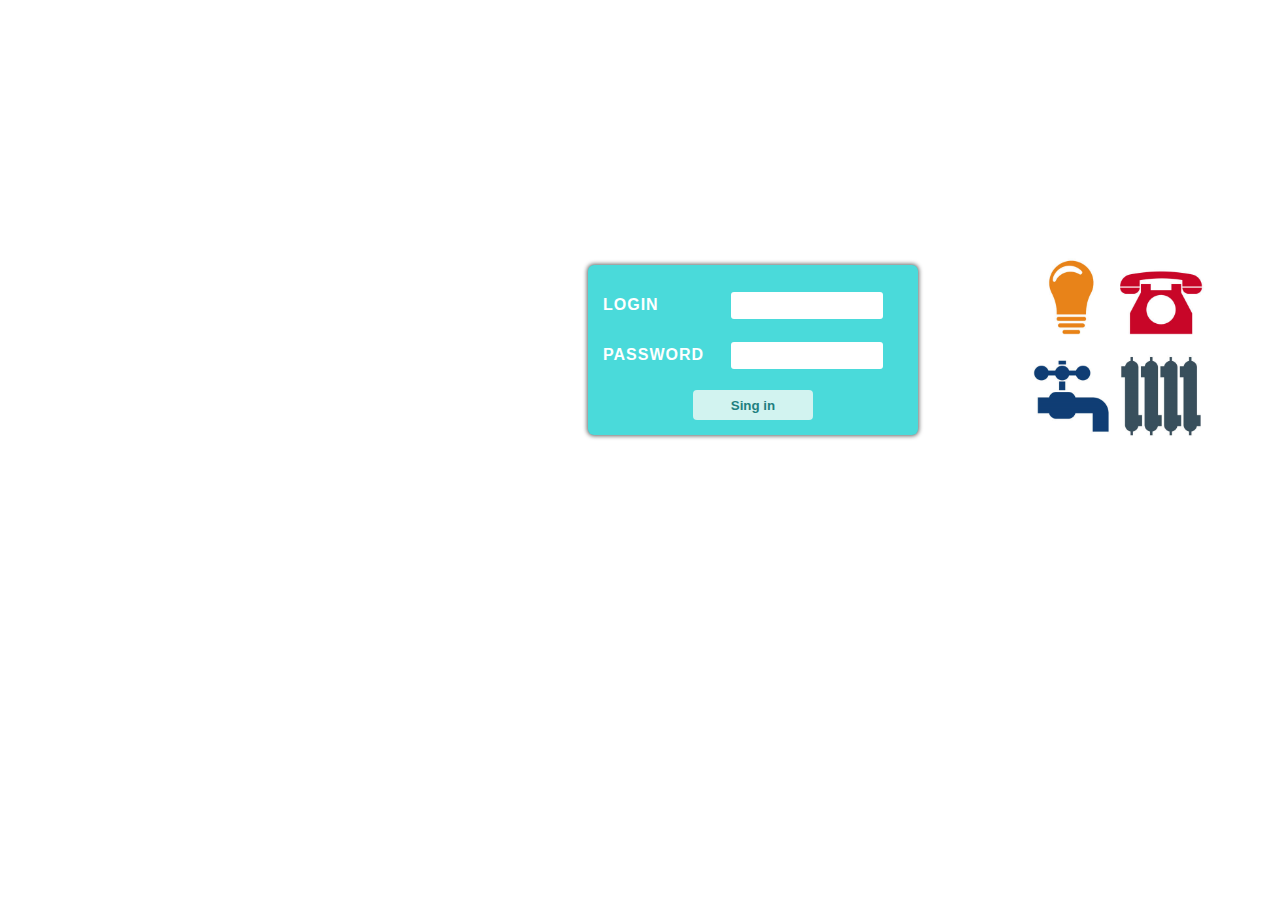
<file: index.html>
<!DOCTYPE html>
<html lang="en">
  <head>
    <link href="loginStyles.css" rel="stylesheet" />
    <meta charset="UTF-8" />
    <meta http-equiv="X-UA-Compatible" content="IE=edge" />
    <meta name="viewport" content="width=device-width, initial-scale=1.0" />
    <title>Communal bills</title>
  </head>
  <body>
    <div class="container">
      <div class="mainContent">
        <div class="login-box">
          <div class="login-line line">
            <p>Login</p>
            <input id="login" type="text" class="login" />
          </div>
          <div class="password-line line">
            <p>Password</p>
            <input id="password" type="text" class="password" />
          </div>

          <button id="signin">Sing in</button>
        </div>

        <div class="communal-img">
          <img src="images/icons.png" height="500" />
        </div>
      </div>
    </div>
    <script>
      signinElement = document.getElementById("signin");
      signinElement.addEventListener("click", () => {
        loginValue = document.getElementById("login").value;
        password = document.getElementById("password").value;

        if (loginValue != "admin" || password != "admin") {
          alert("Wrong login or password");
        } else {
          window.location.href = "info.html";
          console.log("correct");
        }
      });
      console.log("test");
    </script>
  </body>
</html>
</file>
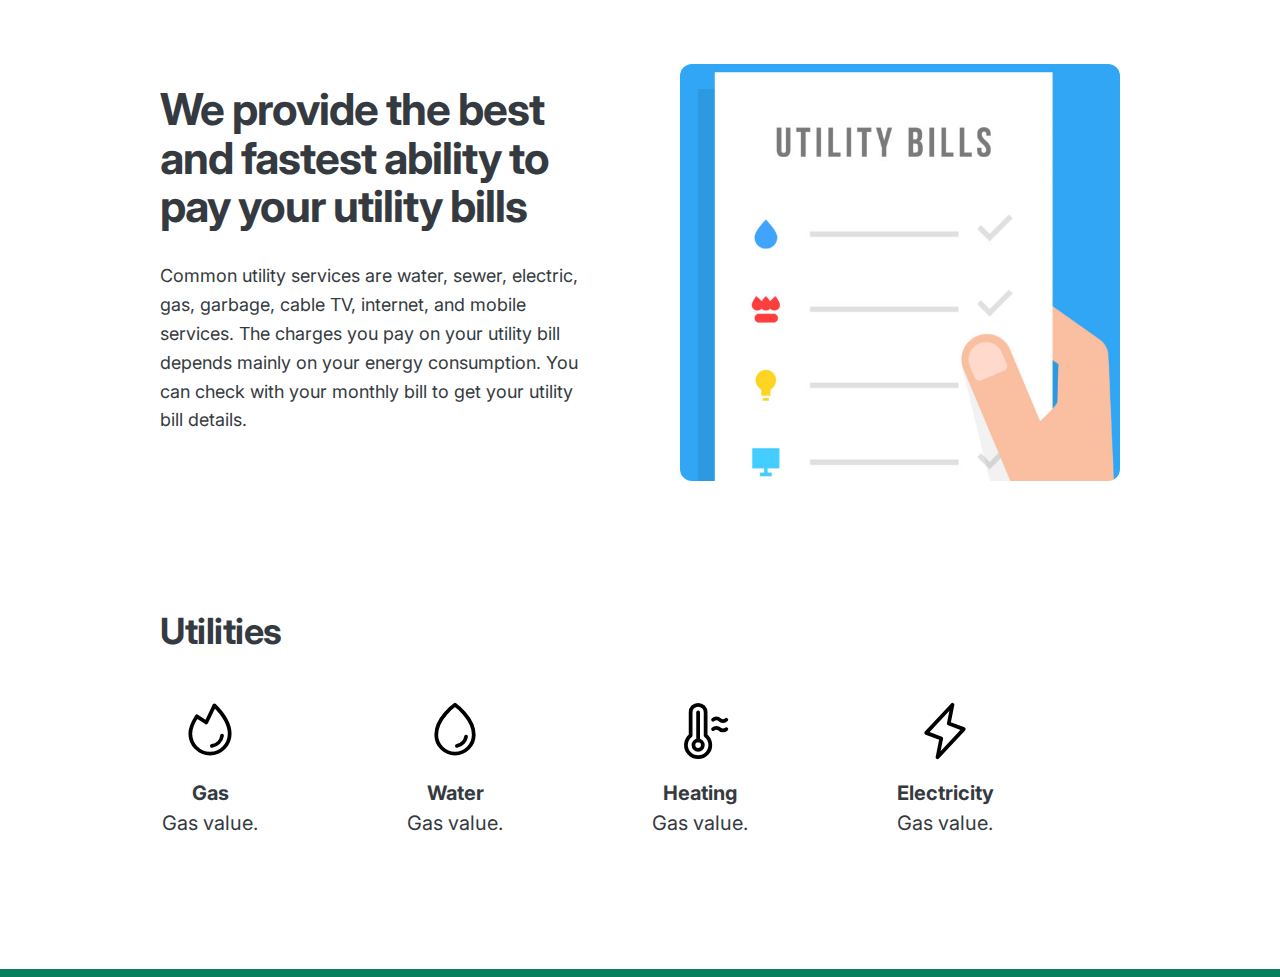
<file: info.html>
<!DOCTYPE html>
<html lang="en">
  <head>
    <meta charset="UTF-8" />
    <meta http-equiv="X-UA-Compatible" content="IE=edge" />
    <meta name="viewport" content="width=device-width, initial-scale=1.0" />

    <link rel="preconnect" href="https://fonts.googleapis.com" />
    <link rel="preconnect" href="https://fonts.gstatic.com" crossorigin />
    <link
      href="https://fonts.googleapis.com/css2?family=Inter:wght@400;500;700&display=swap"
      rel="stylesheet"
    />

    <link rel="stylesheet" href="style.css" />
    <title>Utilities</title>
  </head>
  <body>
    <div class="container">
      <header>
        <div class="header-text-box">
          <h1>
            We provide the best and fastest ability to pay your utility bills
          </h1>
          <p class="header-text">
            Common utility services are water, sewer, electric, gas, garbage,
            cable TV, internet, and mobile services. The charges you pay on your
            utility bill depends mainly on your energy consumption. You can
            check with your monthly bill to get your utility bill details.
          </p>
        </div>
        <img src="images/utilityBills.png" alt="Photo" />
      </header>

      <section>
        <h2>Utilities</h2>
        <div class="grid-4-cols">
          <div class="utility">
            <svg
            class="icon"

              xmlns="http://www.w3.org/2000/svg"
              width="60"
              height="60"
              fill="#000000"
              viewBox="0 0 256 256"
            >
              <rect width="256" height="256" fill="none"></rect>
              <path
                d="M179.4,148A52.2,52.2,0,0,1,136,191.4"
                fill="none"
                stroke="#000000"
                stroke-linecap="round"
                stroke-linejoin="round"
                stroke-width="16"
              ></path>
              <path
                d="M72,65.4C56.6,88.6,44,115.2,44,140a84,84,0,0,0,168,0c0-52-36-92-65.2-121.1h0L112,92,72,65.4Z"
                fill="none"
                stroke="#000000"
                stroke-linecap="round"
                stroke-linejoin="round"
                stroke-width="16"
              ></path>
            </svg>

            <p class="features-title"><strong>Gas</strong></p>
            <p class="features-text">Gas value.</p>
          </div>

          <div class="utility">
            <svg 
                class="icon"
            xmlns="http://www.w3.org/2000/svg" width="60" height="60" fill="#000000" viewBox="0 0 256 256"><rect width="256" height="256" fill="none"></rect><path d="M208,144c0-72-80-128-80-128S48,72,48,144a80,80,0,0,0,160,0Z" fill="none" stroke="#000000" stroke-linecap="round" stroke-linejoin="round" stroke-width="16"></path><path d="M136.1,191.2a47.9,47.9,0,0,0,39.2-39.1" fill="none" stroke="#000000" stroke-linecap="round" stroke-linejoin="round" stroke-width="16"></path></svg>

            <p class="features-title"><strong>Water</strong></p>
            <p class="features-text">Gas value.</p>
          </div>

          <div class="utility">
            <svg 
            class="icon"
            xmlns="http://www.w3.org/2000/svg" width="60" height="60" fill="#000000" viewBox="0 0 256 256"><rect width="256" height="256" fill="none"></rect><circle cx="120" cy="188" r="20" fill="none" stroke="#000000" stroke-linecap="round" stroke-linejoin="round" stroke-width="16"></circle><line x1="120" y1="168" x2="120" y2="48" fill="none" stroke="#000000" stroke-linecap="round" stroke-linejoin="round" stroke-width="16"></line><path d="M240.3,80A20,20,0,0,1,212,80a20,20,0,0,0-28.3,0" fill="none" stroke="#000000" stroke-linecap="round" stroke-linejoin="round" stroke-width="16"></path><path d="M240.3,120a20,20,0,0,1-28.3,0,20,20,0,0,0-28.3,0" fill="none" stroke="#000000" stroke-linecap="round" stroke-linejoin="round" stroke-width="16"></path><path d="M88,147V48a32,32,0,0,1,64,0v99h0a52,52,0,1,1-64,0Z" fill="none" stroke="#000000" stroke-linecap="round" stroke-linejoin="round" stroke-width="16"></path></svg>

            <p class="features-title"><strong>Heating</strong></p>
            <p class="features-text">Gas value.</p>
          </div>

          <div class="utility">
            <svg 
            class="icon"
            xmlns="http://www.w3.org/2000/svg" width="60" height="60" fill="#000000" viewBox="0 0 256 256"><rect width="256" height="256" fill="none"></rect><polygon points="96 240 112 160 48 136 160 16 144 96 208 120 96 240" fill="none" stroke="#000000" stroke-linecap="round" stroke-linejoin="round" stroke-width="16"></polygon></svg>

            <p class="features-title"><strong>Electricity</strong></p>
            <p class="features-text">Gas value.</p>
          </div>
      </section>
    </div>
  </body>
</html>
</file>
<file: loginStyles.css>
body {
  font-family: sans-serif;
  text-transform: uppercase;
}

.container {
  margin-top: 100px;
  margin-left: 500px;
  margin-right: 300px;

  height: 500px;
  width: 800px;

  /* background-color: red; */
  display: flex;
}

.mainContent {
  display: flex;
  align-items: center;
}

img {
  height: 200px;
  border-radius: 6px;
}

/* .container {
  background-color: aqua;
  display: grid;
  grid-template-columns: 1fr;
} */

p {
  justify-self: left;
  color: white;
  font-weight: bold;
  letter-spacing: 1px;

  /* padding-right: 15px; */
}

button {
  /* grid-column: 1 / 3; */

  height: 30px;
  width: 120px;

  background-color: rgb(210, 243, 240);

  border: none;
  border-radius: 4px;

  color: rgb(30, 128, 128);
  font-weight: bold;

  justify-self: center;

  padding: 5px 5px;

  margin-top: 10px;
}

button:hover {
  background-color: aquamarine;
}

button:active {
  box-shadow: 0px 0px 2px 1px #666;
}

.line {
  display: grid;
  grid-template-columns: 80px 200px;
  width: 300px;
}

.login-box {
  padding: 15px 15px;

  border-radius: 6px;

  margin-left: 80px;

  background-color: rgb(74, 218, 218);
  display: grid;
  grid-template-columns: 300px;
  grid-template-rows: 100px, 100px;

  box-shadow: 0px 0px 4px 1px #666;
}

input {
  border-radius: 3px;

  border: none;

  width: 150px;
  height: 25px;
  align-self: center;
  justify-self: right;
  padding-right: 0;
}

.communal-img {
  margin-right: 30px;
  justify-self: right;
  margin-left: 100px;
}
</file>
<file: style.css>
* {
  margin: 0;
  padding: 0;
  box-sizing: border-box;
}

body {
  font-family: "Inter", sans-serif;
  color: #343a40;
  border-bottom: 8px solid #087f5b;
}

.container {
  width: 960px;
  margin: 0 auto;
}

header,
section {
  margin-bottom: 128px;
}

h2 {
  margin-bottom: 48px;
  /* 24 / 30 / 36  */
  font-size: 36px;
  letter-spacing: -0.5px;
}

.utility {
  font-size: 20px;

  display: grid;
  grid-template-rows: 80px 30px 30px;
  grid-template-columns: 100px;

  justify-items: center;
}

.icon {
  /* stroke: #087f5b; */
}

.grid-4-cols {
  display: grid;
  grid-template-columns: repeat(4, 1fr);
  column-gap: 20px;
}

img {
  border-radius: 12px;
}

/* HEADER */
header {
  display: grid;
  grid-template-columns: repeat(2, 1fr);
  column-gap: 80px;
  margin-top: 64px;
}

.header-text-box {
  align-self: center;
}

h1 {
  margin-bottom: 32px;
  font-size: 44px;
  line-height: 1.1;
  letter-spacing: -1px;
  /* / 44 / 52 / 62 / */

  text-shadow: 0 5px 10px 5px rgba(0, 0, 0, 0.27);
}

.header-text {
  margin-bottom: 24px;
  font-size: 18px;
  line-height: 1.6;
}

img {
  width: 100%;
}
</file>
